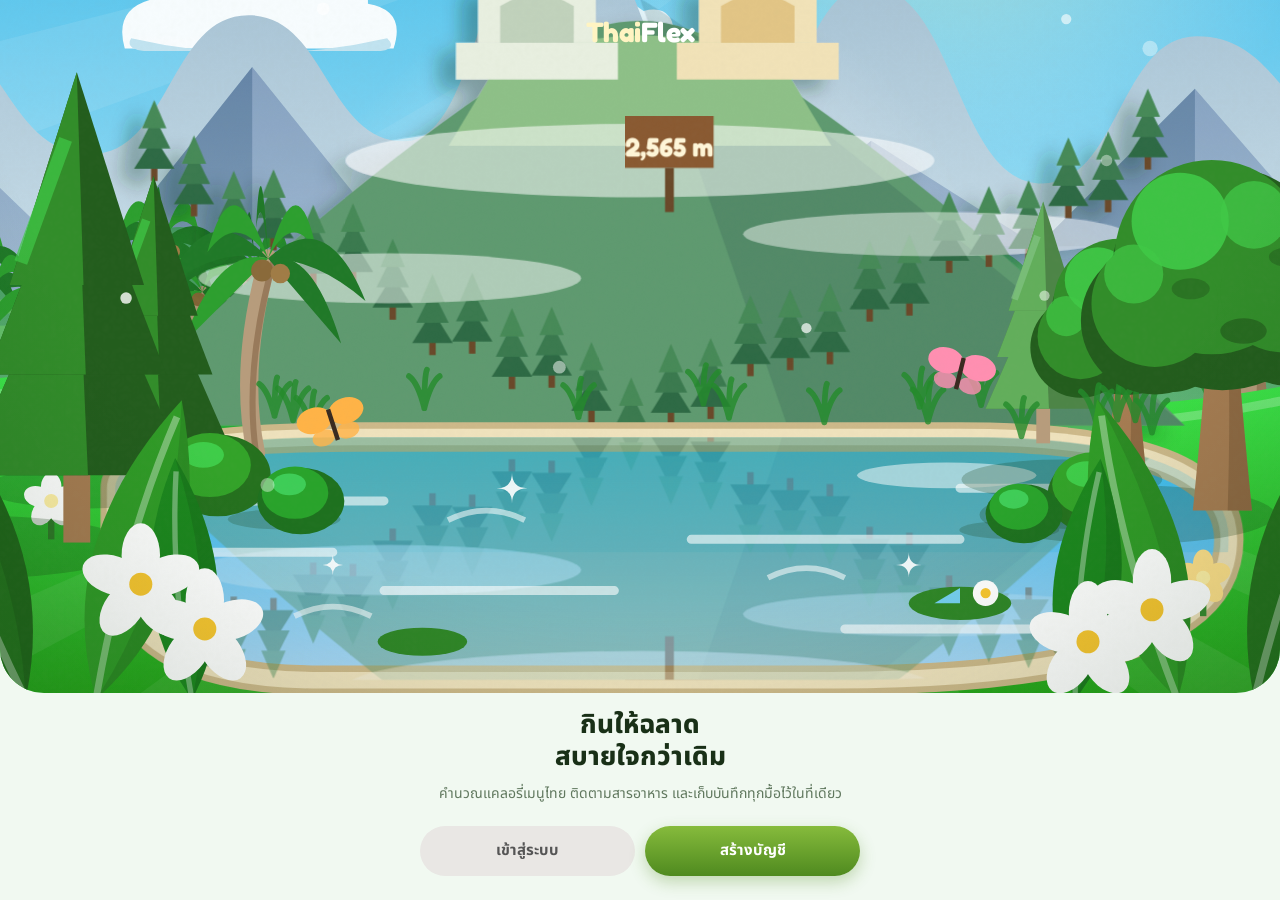
<file: index.html>
<!DOCTYPE html>
<html lang="th">
<head>
<meta charset="utf-8">
<meta name="viewport" content="width=device-width, initial-scale=1, viewport-fit=cover">
<meta name="theme-color" content="#f4f6e4">
<meta name="mobile-web-app-capable" content="yes">
<meta name="apple-mobile-web-app-capable" content="yes">
<meta name="apple-mobile-web-app-title" content="ThaiFlex">
<meta name="apple-mobile-web-app-status-bar-style" content="default">
<link rel="apple-touch-icon" href="[data-uri]">
<link rel="manifest" href="manifest.webmanifest">
<title>ThaiFlex</title>
<link rel="stylesheet" href="css-1-base.css">
<link rel="stylesheet" href="css-2-theme.css">
<link rel="stylesheet" href="css-3-fixes.css">
<link rel="stylesheet" href="css-4-ios.css">
<link rel="stylesheet" href="css-5-shell.css">
<link href="https://fonts.googleapis.com/css2?family=Fredoka:wght@700&family=Noto+Sans+Thai:wght@400;600;800&display=swap" rel="stylesheet">
</head>
<body>
<div id="sp"><div class="ar"><svg id="spS" viewBox="0 0 200 170"></svg></div><span class="lgw"></span><small>คำนวณอาหารไทย</small></div>
<div id="au" class="hid"><div id="aw"><div class="wh"><svg id="auS" viewBox="0 0 200 170" preserveAspectRatio="xMidYMax slice"></svg><div class="wl"><span class="lgw"></span></div></div>
<div class="wt"><h1>กินให้ฉลาด<br>สบายใจกว่าเดิม</h1><p>คำนวณแคลอรี่เมนูไทย ติดตามสารอาหาร และเก็บบันทึกทุกมื้อไว้ในที่เดียว</p></div>
<div class="wb"><button class="b2" id="wi">เข้าสู่ระบบ</button><button class="b3" id="wc">สร้างบัญชี</button></div></div>
<div id="af" class="hid"><div class="fh"><svg id="afS" viewBox="0 0 200 170" preserveAspectRatio="xMidYMax slice"></svg><span class="lgw"></span></div><div class="sheet"><div class="sm" id="ab" style="cursor:pointer;margin-bottom:8px">‹ กลับ</div><div style="text-align:center"><h2 style="margin:8px 0 2px;font-size:20px">ยินดีต้อนรับ</h2></div>
<button class="so" disabled><b style="color:#ea4335">G</b> ดำเนินการต่อด้วย Google <i>เร็วๆ นี้</i></button><button class="so" disabled><b style="color:#1877f2">f</b> ดำเนินการต่อด้วย Facebook <i>เร็วๆ นี้</i></button>
<div class="sm" style="text-align:center;margin:12px 0 8px">หรือใช้ชื่อผู้ใช้</div><input id="aN" class="hid" placeholder="ชื่อที่ให้เรียก"><input id="aU" placeholder="ชื่อผู้ใช้ (อังกฤษ/ตัวเลข)" autocapitalize="none" style="margin-bottom:8px"><input id="aP" type="password" placeholder="รหัสผ่าน" style="margin-bottom:8px"><div class="sm up" id="aE"></div><button class="btn" id="aG">เข้าสู่ระบบ</button><div class="sm" id="aS" style="text-align:center;margin-top:12px;cursor:pointer;text-decoration:underline">ยังไม่มีบัญชี? สมัครเลย</div></div></div></div>
<div id="md" class="hid"><div class="mb"><button class="chip" id="mx">✕ ปิด</button><div id="mc" style="margin-top:8px"></div></div></div>
<div class="w">
<div class="top" id="tp0"><span class="lgw"></span><div><small>สวัสดี</small><b id="hn"></b></div><span class="av" id="av"></span></div>
<div class="sub">คำนวณพลังงานและสารอาหารรายเมนู ปรับปริมาณแล้วเห็นผลทันที</div>

<div id="p4"><div class="hh"><svg id="hhS" viewBox="0 -45 200 215" preserveAspectRatio="xMidYMax slice"></svg><button class="pl" id="hpl"><svg viewBox="0 0 24 24"><path d="M12 21s7-6.2 7-11a7 7 0 0 0-14 0c0 4.8 7 11 7 11z"/><circle cx="12" cy="10" r="2.5"/></svg><span id="hpn"></span> ▾</button><button class="hav" id="hav" aria-label="โปรไฟล์ของฉัน"></button><div class="gr" id="hg"></div></div>
<div class="shH"><div class="c"><div class="st3" id="hs3"></div><div class="mp" id="hmp"></div></div>
<div class="c"><h2>รายการวันนี้</h2><div id="hr"></div></div><h2 style="margin:16px 0 0;font-size:18px;font-weight:800">เลือกธีมสถานที่</h2></div><div class="r" style="margin:10px 0"><input id="hq" placeholder="ค้นหาสถานที่ เช่น ภูเก็ต เชียงใหม่"></div><div class="chips" id="hc" style="overflow-x:auto;flex-wrap:nowrap"></div><div id="hl"></div></div>
<div id="p0" class="hid">
<div class="c">
<h2>เมนู</h2>
<div class="r"><input id="mn" placeholder="ชื่อเมนู เช่น กะเพราไก่ไข่ดาว" value="เมนูของฉัน"><input id="sv" type="number" min="0.1" step="any" value="1" style="width:80px" aria-label="จำนวนเสิร์ฟ"><span class="sm">จาน</span></div>
<button class="btn" id="ai" style="margin-top:8px">พิมพ์ชื่อเมนูอะไรก็ได้ แล้วสร้างวัตถุดิบอัตโนมัติ</button><div class="sm" id="as" style="margin-top:6px">เช่น ผัดกะเพราปลาหมึกไข่เค็ม, ข้าวคลุกกะปิ, ขนมครกใบเตย แล้วปรับกรัมได้เอง</div><div class="sm" style="margin-top:8px">หรือเลือกเมนูตัวอย่าง:</div>
<div class="chips" id="pre"></div>
</div>

<div class="c">
<h2>วัตถุดิบและเครื่องปรุง</h2>
<div id="list"><div class="sm">ยังไม่มีรายการ ค้นหาด้านล่างเพื่อเพิ่ม</div></div>
<div style="margin-top:10px"><input id="q" placeholder="ค้นหา เช่น น้ำปลา กะทิ พริกแกง" autocomplete="off"><div class="res" id="res"></div></div>
<div class="chips"><button class="chip" id="cust">+ เพิ่มวัตถุดิบเอง</button></div>
<div id="cf" class="hid" style="margin-top:8px">
<div class="warn">กรอกค่าต่อ 100 กรัม/มล. จากฉลากโภชนาการหรือฐานข้อมูลที่ท่านเชื่อถือ</div>
<input id="cn" placeholder="ชื่อ (เช่น ซอสเจ ยี่ห้อ...)" style="margin-bottom:6px">
<div class="f2"><input id="ck" type="number" placeholder="พลังงาน kcal"><input id="cp" type="number" placeholder="โปรตีน g"><input id="cfa" type="number" placeholder="ไขมัน g"><input id="cc" type="number" placeholder="คาร์บ g"><input id="cs" type="number" placeholder="โซเดียม mg" style="grid-column:span 2"></div>
<button class="btn" id="csave" style="margin-top:6px">บันทึกวัตถุดิบ</button>
</div>
</div>

<div class="c">
<h2>ปรับสัดส่วนแบบ Flexible</h2>
<div class="sm">ลดทีเดียวทั้งหมวด (ไม่กระทบวัตถุดิบหลัก)</div>
<div class="chips">
<button class="chip" data-k="fat" data-f="0.75">น้ำมัน −25%</button>
<button class="chip" data-k="sugar" data-f="0.75">น้ำตาล −25%</button>
<button class="chip" data-k="sauce" data-f="0.75">เครื่องปรุงเค็ม/น้ำจิ้ม −25%</button>
<button class="chip" data-k="coco" data-f="0.75">กะทิ −25%</button>
<button class="chip" id="rst">↺ กลับค่าเดิม</button>
</div>
</div>

<div class="c" id="tot">
<h2>คุณค่าทางโภชนาการ <span class="sm" id="pl"></span></h2>
<div class="r" style="justify-content:space-between"><div><span class="big" id="kc">0</span> <span class="sm">kcal / จาน<span class="dl" id="dk"></span></span></div></div>
<div class="grid">
<div><span class="sm">โปรตีน</span><b id="vp">0</b><span class="sm">g</span></div>
<div><span class="sm">ไขมัน</span><b id="vf">0</b><span class="sm">g</span></div>
<div><span class="sm">คาร์บ</span><b id="vc">0</b><span class="sm">g</span></div>
<div><span class="sm">โซเดียม</span><b id="vn">0</b><span class="sm">mg</span></div>
</div>
<div class="bar" id="bar"></div>
<div class="sm" style="margin-top:4px">สัดส่วนพลังงาน: <span style="color:#3b82c4">■</span> โปรตีน <span style="color:#d9a21a">■</span> ไขมัน <span style="color:#6fbf6f">■</span> คาร์บ</div>
<div class="sm" id="sod" style="margin-top:6px"></div>
<div class="sm" id="ew"></div><div class="sm" id="rm2" style="margin-top:6px"></div>
<div style="margin-top:10px" class="r"><button class="btn" id="save">+ บันทึกเข้ามื้อวันนี้</button><button class="btn o" id="clr" style="width:auto">ล้าง</button></div>
</div>
</div>

<div id="p1" class="hid">
<div class="c"><h2>เป้าหมายต่อวัน</h2>
<div class="f2"><div><div class="sm">พลังงาน (kcal)</div><input id="tk" type="number" step="any" value="1800"></div><div><div class="sm">โปรตีน (g)</div><input id="tp" type="number" step="any" value="100"></div><div><div class="sm">ไขมัน (g)</div><input id="tf" type="number" step="any" value="55"></div><div><div class="sm">คาร์โบไฮเดรต (g)</div><input id="tc" type="number" step="any" value="200"></div></div>
<div class="sm" style="margin-top:6px">ตั้งตามคำแนะนำของนักกำหนดอาหาร/แพทย์ เครื่องมือนี้ไม่ได้คำนวณเป้าหมายให้</div></div>
<div class="c"><h2>วันนี้ <span class="sm" id="td"></span></h2><div id="tl"></div><div id="ts" class="sm" style="margin-top:6px"></div></div>
<div class="c"><h2>ย้อนหลัง</h2><div id="hs"></div></div>
</div>

<div id="p3" class="hid">
<div class="c"><h2>ข้อมูลส่วนตัว</h2><div class="sm" id="pn"></div>
<div id="avc"><div class="apv"><div class="apb" id="avp"></div><div class="aa"><b>ตัวละครของฉัน</b><div class="sm" id="avn"></div><div class="r" style="gap:6px"><button class="chip" id="avr">🎲 สุ่ม</button><button class="chip" id="avz">↺ ล้างค่า</button></div></div></div><div class="sm">เริ่มจากแบบสำเร็จรูป</div><div class="ast" id="avpr"></div><div class="ast" id="ast"></div><div id="ag"></div></div>
<div class="sm" style="margin-top:8px">ชื่อที่ให้เรียก</div><input id="pfn">
<div class="f2" style="margin-top:8px"><div><div class="sm">อายุ (ปี)</div><input id="pfa" type="number"></div><div><div class="sm">ส่วนสูง (cm)</div><input id="pfh" type="number"></div><div><div class="sm">น้ำหนัก (kg)</div><input id="pfw" type="number" step="any"></div><div><div class="sm">เป้าหมาย</div><select id="pfg"><option value="">ไม่ระบุ</option><option>ลดน้ำหนัก</option><option>คงน้ำหนัก</option><option>เพิ่มกล้ามเนื้อ</option></select></div></div>
<div class="sm" id="pfb" style="margin-top:6px"></div><button class="btn" id="pfs" style="margin-top:8px">บันทึกข้อมูล</button><div class="sm" id="pfm"></div></div>
<div class="c"><h2>เปลี่ยนรหัสผ่าน</h2><input id="cp0" type="password" placeholder="รหัสผ่านเดิม" style="margin-bottom:8px"><input id="cp1" type="password" placeholder="รหัสผ่านใหม่"><button class="btn o" id="cps" style="margin-top:8px">เปลี่ยนรหัสผ่าน</button><div class="sm" id="cpm"></div></div>
<div class="c"><button class="btn o" id="lo">ออกจากระบบ</button></div>
<div class="c"><h2>ธีมสถานที่</h2><div class="sm" id="thn"></div><button class="btn" id="thg" style="margin-top:8px">เลือกธีมใหม่</button></div>
<div class="c"><h2>สำรองข้อมูล</h2><div class="sm">ข้อมูลของบัญชีนี้เก็บในเครื่องนี้ ถ้าลบแอพหรือล้างเบราว์เซอร์ข้อมูลจะหาย ควรกดสำรองไว้เป็นระยะ</div><div class="r" style="margin-top:8px"><button class="btn" id="ex">สำรอง</button><button class="btn o" id="im">นำเข้า</button></div><input type="file" id="imf" accept=".json" class="hid"></div>
</div>
<div id="p2" class="hid">
<div class="c"><h2>แหล่งอ้างอิงข้อมูลโภชนาการ</h2>
<p class="sm">ค่าทั้งหมดเป็น <b>ต่อ 100 กรัม (หรือ มล.) ส่วนที่กินได้</b></p>
<ol class="sm" style="padding-left:18px">
<li>ฐานข้อมูลองค์ประกอบอาหารไทย (Thai Food Composition Database) สถาบันโภชนาการ มหาวิทยาลัยมหิดล — <a href="https://inmu2.mahidol.ac.th/thaifcd/home.php" target="_blank" rel="noopener">inmu2.mahidol.ac.th/thaifcd</a></li>
<li>ตารางแสดงคุณค่าทางโภชนาการของอาหารไทย กองโภชนาการ กรมอนามัย กระทรวงสาธารณสุข</li>
<li>USDA FoodData Central, U.S. Department of Agriculture — <a href="https://fdc.nal.usda.gov/" target="_blank" rel="noopener">fdc.nal.usda.gov</a></li>
<li>ฉลากโภชนาการบนบรรจุภัณฑ์ (สำหรับเครื่องปรุงสำเร็จรูป ซอส น้ำจิ้ม พริกแกง ซึ่งต่างกันตามยี่ห้อ)</li>
<li>FAO (2003) Food energy: methods of analysis and conversion factors — ตัวคูณพลังงาน Atwater 4/9/4 kcal ต่อ g</li>
<li>WHO (2012) Guideline: Sodium intake for adults and children — เกณฑ์โซเดียมน้อยกว่า 2,000 mg/วัน</li>
</ol></div>

<div class="c"><h2>ความน่าเชื่อถือของค่าในแอพ</h2>
<ul class="sm" style="padding-left:18px">
<li><b>รายการทั่วไปที่ไม่มีป้าย</b> (ข้าว เนื้อสัตว์ ผัก น้ำมัน น้ำตาล น้ำปลา ซีอิ๊ว กะทิ ฯลฯ) เป็นค่าอ้างอิงมาตรฐานปัดเศษ จากแหล่งข้อ 1–3</li>
<li><span class="est">ค่าประมาณ</span> (พริกแกง กะปิ ปลาร้า น้ำพริกเผา น้ำจิ้ม ซอสปรุงรส และบางวัตถุดิบ) เป็นค่ากลางโดยประมาณ ยังไม่ได้ยืนยันกับฐานข้อมูลรายตัว และต่างกันมากตามสูตร/ยี่ห้อ ควรเทียบฉลากสินค้า</li>
<li><b>รายการ (AI)</b> คือวัตถุดิบที่ AI ประมาณค่าให้เมื่อไม่มีในฐานข้อมูล ไม่ใช่ค่าจากห้องปฏิบัติการ</li>
<li>ใช้ปุ่ม "เพิ่มวัตถุดิบเอง" เพื่อกรอกค่าจากฉลากหรือ Thai FCD แทนค่าประมาณได้ ไม่ใช่คำแนะนำทางการแพทย์ ผู้มีโรคประจำตัวควรปรึกษาผู้เชี่ยวชาญ</li>
</ul></div>

<div class="c"><h2>วิธีคำนวณในโปรแกรม</h2>
<ol class="sm" style="padding-left:18px">
<li><b>สารอาหารต่อรายการ</b> = ค่าต่อ 100 g × น้ำหนัก (g) ÷ 100 คำนวณแยกทั้ง 5 ค่า: พลังงาน (kcal) โปรตีน ไขมัน คาร์โบไฮเดรต (g) โซเดียม (mg) ของเหลวถือ 1 มล. ≈ 1 g</li>
<li><b>รวมทั้งเมนู</b> = ผลรวมของทุกรายการ <b>ต่อจาน</b> = ผลรวม ÷ จำนวนจาน (ใส่ทศนิยมได้ ต่ำสุด 0.1 เช่น 0.5 จาน)</li>
<li><b>สัดส่วนพลังงาน</b>: โปรตีน × 4, ไขมัน × 9, คาร์บ × 4 แล้วหาเปอร์เซ็นต์ของผลรวม (ใช้แสดงแถบสัดส่วนเท่านั้น ค่า kcal รวมใช้ค่าจากตารางโดยตรง จึงอาจต่างจากสูตร 4/9/4 เล็กน้อย เพราะใยอาหารและแอลกอฮอล์)</li>
<li><b>% โซเดียม</b> = โซเดียม ÷ 2,000 × 100</li>
<li><b>ปุ่มลด 25%</b> = น้ำหนักทุกรายการในหมวดนั้น × 0.75 แล้วคำนวณใหม่ ปุ่ม "กลับค่าเดิม" คืนน้ำหนักตอนโหลดเมนู</li>
<li><b>เหลือที่ต้องกิน</b> = เป้าหมายต่อวัน − ผลรวมมื้อที่บันทึกวันนี้ (แสดงสีแดงและ "เกิน" เมื่อเกินเป้า) ส่วนบรรทัด "ถ้ากินเมนูนี้" = เหลือ − ค่าต่อจานของเมนูที่กำลังคำนวณ</li>
<li><b>วัตถุดิบ (AI)</b>: ตรวจพลังงานเทียบ 4×P + 9×F + 4×C ถ้าต่างเกิน 25% จะใช้ค่าที่คำนวณจากสารอาหารหลักแทน</li>
<li>ข้อมูลที่บันทึกและเป้าหมายเก็บในเบราว์เซอร์ของเครื่องนี้เท่านั้น</li>
</ol></div>
<div class="c"><h2>รายการในฐานข้อมูล</h2><div class="sm" id="cnt"></div></div>
</div>
</div>

<div class="tabs"><button id="t4" class="on" data-ic="home" data-l="หน้าแรก"></button><button id="t0" data-ic="calc" data-l="คำนวณ"></button><button id="t1" data-ic="log" data-l="บันทึก"></button><button id="t2" data-ic="ref" data-l="อ้างอิง"></button><button id="t3" data-ic="user" data-l="โปรไฟล์"></button></div>
<script>
/* โหลดสคริปต์หลังวาดหน้า intro เสร็จก่อน เพื่อให้แอนิเมชันไม่กระตุก */
(function(){var L=['data-1-foods.js', 'data-2-menus.js', 'core-1-state.js', 'core-2-render.js', 'core-3-search.js', 'core-4-log.js', 'art-1-base.js', 'art-2-landmarks.js', 'art-3-scene.js', 'avatar-1-data.js', 'avatar-2-parts.js', 'avatar-3-builder.js', 'avatar-4-profile.js', 'app-1-auth.js', 'app-2-home.js'];
function go(){L.forEach(function(s){var e=document.createElement('script');e.src=s;e.async=false;document.body.appendChild(e)})}
requestAnimationFrame(function(){requestAnimationFrame(function(){setTimeout(go,30)})})})();
</script>

<script>if('serviceWorker' in navigator){window.addEventListener('load',function(){navigator.serviceWorker.register('sw.js').catch(function(){})})}</script>
</body>
</html>
</file>
<file: css-1-base.css>
/* ThaiFlex — พื้นฐาน เลย์เอาต์ */
:root{--bg:#f6f4ec;--card:#fff;--tx:#1f2a1c;--mut:#6b7566;--pri:#2f6b2f;--acc:#d9731a;--ln:#e2dfd2;--bad:#b3261e;box-sizing:border-box;padding-top:env(safe-area-inset-top,0px);padding-bottom:env(safe-area-inset-bottom,0px)}
@media (prefers-color-scheme:dark){:root:not([data-theme="light"]){--bg:#141a12;--card:#1e271b;--tx:#eef3ea;--mut:#9fab99;--pri:#6fbf6f;--acc:#f0933f;--ln:#34402f;--bad:#ff8a80}}
:root[data-theme="dark"]{--bg:#141a12;--card:#1e271b;--tx:#eef3ea;--mut:#9fab99;--pri:#6fbf6f;--acc:#f0933f;--ln:#34402f;--bad:#ff8a80}
*{box-sizing:border-box}
body{margin:0;background:var(--bg);color:var(--tx);font-family:"Sarabun","Noto Sans Thai",system-ui,sans-serif;font-size:15px;line-height:1.45}
.w{max-width:640px;margin:0 auto;padding:12px}
h1{font-size:20px;margin:4px 0 2px;color:var(--pri)}
.sub{color:var(--mut);font-size:13px;margin-bottom:10px}
.tabs{display:flex;gap:6px;margin-bottom:10px}
.tabs button{flex:1;padding:9px;border:1px solid var(--ln);background:var(--card);color:var(--tx);border-radius:10px;font:inherit;cursor:pointer}
.tabs button.on{background:var(--pri);color:#fff;border-color:var(--pri)}
.c{background:var(--card);border:1px solid var(--ln);border-radius:14px;padding:12px;margin-bottom:10px}
.c h2{font-size:15px;margin:0 0 8px}
input,select{font:inherit;color:var(--tx);background:var(--bg);border:1px solid var(--ln);border-radius:8px;padding:8px;width:100%}
.r{display:flex;gap:8px;align-items:center}
.chips{display:flex;gap:6px;flex-wrap:wrap;margin-top:8px}
.chip{padding:6px 10px;border-radius:99px;border:1px solid var(--ln);background:var(--bg);color:var(--tx);font:inherit;font-size:13px;cursor:pointer}
.chip.a{background:var(--acc);color:#fff;border-color:var(--acc)}
.ing{display:grid;grid-template-columns:1fr auto;gap:4px 8px;padding:8px 0;border-top:1px solid var(--ln)}
.ing:first-of-type{border-top:0}
.nm{font-weight:600}.sm{font-size:12px;color:var(--mut)}
.g{display:flex;align-items:center;gap:4px}
.g input{width:68px;text-align:center}
.g button{width:34px;height:34px;border-radius:8px;border:1px solid var(--ln);background:var(--bg);color:var(--tx);font-size:18px;cursor:pointer}
.x{color:var(--bad)!important}
.res{display:none;max-height:210px;overflow:auto;border:1px solid var(--ln);border-radius:8px;margin-top:4px}
.res div{padding:8px;border-bottom:1px solid var(--ln);cursor:pointer}
.big{font-size:34px;font-weight:700;color:var(--acc);line-height:1}
.grid{display:grid;grid-template-columns:repeat(4,1fr);gap:6px;margin-top:10px;text-align:center}
.grid div{background:var(--bg);border-radius:10px;padding:8px 2px}
.grid b{display:block;font-size:16px}
.bar{display:flex;height:10px;border-radius:6px;overflow:hidden;margin-top:10px;background:var(--ln)}
.dl{font-size:12px;margin-left:4px}.up{color:var(--bad)}.dn{color:var(--pri)}
.btn{padding:10px 14px;border:0;border-radius:10px;background:var(--pri);color:#fff;font:inherit;font-weight:600;cursor:pointer;width:100%}
.btn.o{background:var(--bg);color:var(--tx);border:1px solid var(--ln)}
.warn{font-size:12px;color:var(--mut);border-left:3px solid var(--acc);padding-left:8px;margin:8px 0}
.est{color:var(--acc);font-size:11px}
.l{display:grid;grid-template-columns:1fr auto;gap:2px 8px;padding:8px 0;border-top:1px solid var(--ln)}
a{color:var(--pri)}
.hid{display:none}
.f2{display:grid;grid-template-columns:1fr 1fr;gap:6px}

html[data-t=sea]{--bg:#eef7f8;--card:#fff;--tx:#12303a;--mut:#5f7d86;--pri:#1f7a8c;--acc:#f08a4b;--ln:#d5e6e9;--h1:#ffd9a8;--h2:#6cc6d3}
html[data-t=temple]{--bg:#fbf3e6;--card:#fffdf8;--tx:#33210f;--mut:#85715a;--pri:#a4561f;--acc:#c8921a;--ln:#ead9bd;--h1:#ffd68a;--h2:#e8946a}
:root{--h1:#f6c98a;--h2:#8fc58a}
.hero{position:relative;height:150px;border-radius:0 0 26px 26px;margin:-12px -12px 12px;overflow:hidden;background:linear-gradient(180deg,var(--h1),var(--h2))}
.sc{position:absolute;inset:0;width:100%;height:100%}
.hi{position:absolute;top:16px;left:16px;display:flex;align-items:center;gap:10px;color:#2a2a1a}.hi b{display:block;font-size:20px}.hi small{font-size:13px}
.lg{width:44px;height:44px;display:block}
#sp{position:fixed;inset:0;z-index:99;background:linear-gradient(180deg,var(--h2),var(--pri));display:flex;align-items:center;justify-content:center;animation:spo .5s 2.4s forwards}
.sl{text-align:center;color:#fff;animation:fi .8s 1s both}.sl .lg{width:84px;height:84px;margin:0 auto 10px}.sl b{font-size:24px;display:block}
@keyframes bar{to{transform:translateX(105%)}}@keyframes fi{from{opacity:0;transform:scale(.8)}}@keyframes spo{to{opacity:0;visibility:hidden}}
#au{position:fixed;inset:0;z-index:90;background:linear-gradient(180deg,var(--h1),var(--h2) 45%,var(--bg) 45%);overflow:auto;padding:60px 18px}
#au.hid,#md.hid{display:none}#au .c{max-width:380px;margin:0 auto}#au input{margin-bottom:8px}
#md{position:fixed;inset:0;z-index:80;background:#0008;display:flex;align-items:flex-end}
.mb{background:var(--card);width:100%;max-width:640px;margin:0 auto;max-height:85vh;overflow:auto;border-radius:20px 20px 0 0;padding:14px}

body{background:var(--bg);font-family:"Noto Sans Thai","Sarabun",system-ui,sans-serif}.w{padding-bottom:100px}
.c{border:0;border-radius:24px;box-shadow:0 8px 28px rgba(20,30,50,.06)}.c h2{font-size:17px;font-weight:800}
input,select{border-radius:14px;padding:11px 12px}
.btn{background:var(--acc);border-radius:16px;padding:12px}.btn.o{background:var(--card);color:var(--tx);border:1px solid var(--ln)}
.chip{padding:8px 14px;background:var(--card)}.chip.a{background:#15171a;border-color:#15171a;color:#fff}
.grid div{background:var(--soft);border-radius:16px}.big{color:var(--acc)}
</file>
<file: css-2-theme.css>
/* ThaiFlex — ธีม แถบเมนู หน้าต้อนรับ */
.tabs{position:fixed;left:50%;transform:translateX(-50%);bottom:0;width:100%;max-width:640px;z-index:50;margin:0;gap:0;background:#fff;border-radius:26px 26px 0 0;box-shadow:0 -6px 24px rgba(20,30,40,.08);padding:8px 8px calc(8px + env(safe-area-inset-bottom,0px))}
.tabs button{border:0;background:none;color:var(--mut);display:flex;flex-direction:column;align-items:center;gap:3px;font-size:11px;padding:4px 0}
.tabs button svg{width:24px;height:24px;stroke:currentColor;fill:none;stroke-width:2;stroke-linecap:round;stroke-linejoin:round}
.tabs button.on{background:none;color:var(--acc);border:0}.tabs button.on::after{content:"";width:5px;height:5px;border-radius:50%;background:var(--acc)}
.top{display:flex;align-items:center;gap:10px;margin-bottom:14px}.top small{color:var(--mut);display:block;font-size:12px}.top b{font-size:22px;font-weight:800}
.av{margin-left:auto;width:46px;height:46px;border-radius:50%;overflow:hidden;cursor:pointer;background:var(--soft)}.av svg{width:100%;height:100%}
.pg{display:grid;grid-template-columns:1fr 1fr;gap:12px}.rh{font-size:18px;font-weight:800;margin:18px 0 8px}
.pc{background:var(--soft);border-radius:26px;padding:10px 10px 0;text-align:center;overflow:hidden;display:flex;flex-direction:column}
.ar{border-radius:90px 90px 24px 24px;overflow:hidden;line-height:0}.ar svg{width:100%;height:auto}
.pc b{display:block;margin-top:8px;font-size:14px}.pc .sm{margin-bottom:10px}
.ob{margin:auto -10px 0;border:0;background:var(--acc);color:#fff;padding:10px;font:inherit;font-weight:600;border-radius:14px 14px 0 0;cursor:pointer}
.pn{width:12px;height:12px;stroke:currentColor;fill:none;stroke-width:2;vertical-align:-1px}
#sp{background:linear-gradient(180deg,var(--bg),var(--soft));flex-direction:column;gap:10px;color:var(--tx);animation:spo .6s 2.3s ease forwards}
#sp .ar{width:190px;animation:rise .9s cubic-bezier(.2,.8,.2,1) both}#sp .lg{width:72px;height:72px;animation:pop .7s .5s cubic-bezier(.2,1.4,.4,1) both}
#sp b,#sp small{animation:fi .6s .9s both}#sp b{font-size:24px;font-weight:800}
@keyframes rise{from{opacity:0;transform:translateY(50px)}}@keyframes pop{from{opacity:0;transform:scale(.4)}}@keyframes spo{to{opacity:0;visibility:hidden;transform:scale(1.04)}}
#au{background:var(--soft);padding:0;display:flex;flex-direction:column;align-items:center}.au1{width:58%;max-width:240px;margin-top:34px}
.sheet{background:#fff;border-radius:30px 30px 0 0;margin-top:22px;padding:20px 20px 34px;flex:1;width:100%;max-width:440px}
.so{width:100%;display:flex;align-items:center;gap:10px;justify-content:center;padding:12px;border:1px solid var(--ln);background:#fff;border-radius:16px;font:inherit;font-weight:600;margin-top:8px;opacity:.55}.so i{font-size:10px;background:var(--soft);padding:2px 8px;border-radius:9px;font-style:normal}
.avs{display:flex;gap:10px;flex-wrap:wrap}.avs button{width:48px;height:48px;border-radius:50%;border:2px solid transparent;padding:0;overflow:hidden;background:var(--soft);cursor:pointer}.avs .on{border-color:var(--acc)}
.hh{position:relative;height:250px;margin:-12px -12px 0;overflow:hidden;background:var(--h1)}.hh svg{position:absolute;inset:0;width:100%;height:100%}
.gr{position:absolute;left:18px;right:18px;bottom:34px;color:#3a2410}.gr small{display:block;font-size:13px;opacity:.85}.gr b{font-size:24px;font-weight:800;line-height:1.2}
.pl{position:absolute;top:14px;left:14px;background:#fff;border-radius:99px;padding:5px 12px 5px 6px;display:flex;gap:6px;align-items:center;font-size:13px;font-weight:600;box-shadow:0 4px 14px rgba(0,0,0,.12);cursor:pointer;border:0;font-family:inherit;color:var(--tx)}.pl .lg{width:26px;height:26px}
.shH{background:var(--bg);border-radius:26px 26px 0 0;margin:-24px -12px 0;position:relative;padding:14px 12px 0}
.st3{display:grid;grid-template-columns:repeat(3,1fr);text-align:center}.st3 small{color:var(--mut);display:block;font-size:12px}.st3 b{font-size:16px}
.mp{display:grid;grid-template-columns:1fr 1fr;gap:10px;margin-top:12px}.mp>div{border:1px solid var(--ln);border-radius:18px;padding:12px}
.pb{height:5px;border-radius:3px;background:var(--ln);margin-top:8px;overflow:hidden}.pb i{display:block;height:100%;background:var(--acc)}
.rc{width:38px;height:38px;border-radius:50%;background:var(--soft);color:var(--acc);display:grid;place-items:center}.rc svg{width:20px;height:20px;stroke:currentColor;fill:none;stroke-width:2;stroke-linecap:round}
.tabs button.on svg{background:var(--acc);color:#fff;border-radius:14px;padding:8px;width:42px;height:42px;box-sizing:border-box;box-shadow:0 6px 14px rgba(240,122,34,.4)}.tabs button.on::after{display:none}.tabs button.on{color:var(--tx)}
#au{display:block;background:#fff}#aw{min-height:100%;display:flex;flex-direction:column}
.wh{position:relative;height:46vh;min-height:280px;background:var(--h1);border-radius:0 0 50% 50%/0 0 36px 36px;overflow:hidden}.wh svg{position:absolute;inset:0;width:100%;height:100%}
.wl{position:absolute;top:18px;left:0;right:0;display:flex;justify-content:center;align-items:center;gap:8px;font-weight:800;font-size:20px;color:#3a2410}.wl .lg{width:34px;height:34px}
.wt{text-align:center;padding:20px 24px 0}.wt h1{font-size:28px;font-weight:800;line-height:1.25;margin:0 0 10px;color:var(--tx)}.wt p{color:var(--mut);font-size:14px;margin:0}
.wb{display:flex;gap:10px;padding:22px 20px calc(24px + env(safe-area-inset-bottom,0px));margin:auto auto 0;max-width:480px;width:100%}
.b2,.b3{flex:1;padding:14px;border:0;border-radius:99px;font:inherit;font-weight:700;font-size:15px;cursor:pointer}.b2{background:#e8e6e4;color:#555}.b3{background:linear-gradient(#7cb92f,#4f8a1a);color:#fff;box-shadow:0 6px 16px rgba(79,138,26,.35)}
#af .sheet{margin:0 auto;padding-top:30px}

:root{--bg:#f4f6e4;--card:#fcfdf0;--tx:#34402c;--mut:#7d8a6c;--pri:#5b7f4b;--acc:#e0954f;--ln:#dde6cb;--soft:#e6efd6;--h1:#d9ede6;--h2:#bcd9b0}
.c{box-shadow:0 8px 24px rgba(120,100,40,.08)}.chip.a{background:var(--pri);border-color:var(--pri)}
.tabs{background:var(--card);box-shadow:0 -6px 24px rgba(120,100,40,.12)}.tabs button.on svg{box-shadow:0 6px 14px rgba(224,149,79,.4)}
.hh{height:auto;margin:-12px -12px 0;padding:14px 16px 0;background:linear-gradient(#dff0e8,#d3e9de);border-radius:0 0 34px 34px;display:flex;flex-direction:column;gap:10px}
.hh .pl{position:static;align-self:flex-start}.hh .gr{position:static;color:var(--tx)}.hh svg{position:static;order:3;display:block;width:calc(100% + 32px);margin:0 -16px;height:170px}
.shH{margin:12px 0 0;padding:0;background:none;border-radius:0}
.mp>div:last-child{grid-column:span 2}
#au{overflow:hidden;background:var(--bg)}#aw{height:100%;min-height:0}#aw .wh{flex:1;height:auto;min-height:0;border-radius:0 0 44px 44px}
.wt{padding:16px 24px 0}.wt h1{font-size:26px;color:var(--tx)}.wb{margin:auto auto 0}
.b2{background:#efe6cc;color:#6b6440}.b3{background:linear-gradient(#9bb36a,#5b7f4b);box-shadow:0 6px 16px rgba(111,132,69,.35)}
#af{position:absolute;inset:0;background:var(--bg);overflow:auto;animation:sli .3s ease}@keyframes sli{from{transform:translateX(40px);opacity:0}}
.fh{height:170px;border-radius:0 0 40px 40px;overflow:hidden;background:var(--h1)}.fh svg{width:100%;height:100%;display:block}
#af .sheet{background:none;border-radius:0;margin:0 auto;padding:16px 22px 40px}#ab{display:inline-block;background:var(--soft);padding:6px 14px;border-radius:99px}
#sp{background:linear-gradient(180deg,var(--h1),var(--bg))}
.w{padding-bottom:130px}.hh{background:linear-gradient(var(--h1),var(--soft))}.b3{background:linear-gradient(var(--acc),var(--pri))}
.c{border:1.5px solid var(--ln)}.c h2{padding-left:10px;border-left:4px solid var(--acc)}
.cb{display:flex;gap:12px;align-items:center;background:var(--card);border:1.5px solid var(--ln);border-radius:22px;padding:12px 16px;margin-bottom:10px;box-shadow:0 8px 22px rgba(0,0,0,.06)}.cb svg{width:34px;height:34px;flex:none;color:var(--acc)}.cb b{display:block;color:var(--pri);font-size:17px;font-weight:800}.cb small{display:block;color:var(--mut);font-size:12px}
.wm{font-family:"Fredoka","Baloo 2",system-ui,sans-serif;font-weight:700;letter-spacing:-.5px;color:var(--pri);line-height:1}.wm b{color:var(--acc);font-weight:700}
.top .wm{font-size:24px}#sp .wm{font-size:48px}.wl .wm{font-size:28px;color:#fff}.wl .wm b{color:#fff4c2}#af .wm{font-size:38px}
.hh{background:var(--sky)}.hh svg{height:280px}.hh .pl svg{position:static;width:18px;height:18px;margin:0;display:block;color:var(--acc);fill:none;stroke:currentColor;stroke-width:2;order:0}
.wh{background:var(--sky)}#af .fh{height:110px;display:grid;place-items:center;background:var(--sky)}
.b3,.btn{background:linear-gradient(#86bb3c,#4f8a1f);color:#fff;box-shadow:0 6px 16px rgba(79,138,31,.3)}.btn.o{background:var(--card);color:var(--tx);box-shadow:none}.b2{background:#e9e7e4;color:#555}
.wm i{font-style:normal}.wm b,.wm i{display:inline-block}
#sp{animation:spo .6s 3.1s ease forwards}#sp .wm b{animation:fi .5s .2s both}#sp .wm i{animation:fi .5s 1s both}#sp small{animation:fi .6s 1.7s both}
#af .fh{position:relative;display:block;height:300px;border-radius:0 0 40px 40px;overflow:hidden;background:var(--sky)}
#af .fh svg{position:absolute;inset:0;width:100%;height:100%}#af .fh .lgw{position:absolute;top:14px;left:0;right:0;text-align:center}
#af .fh .wm{font-size:30px;color:#fff;text-shadow:0 2px 8px rgba(0,60,100,.25)}#af .fh .wm b{color:#fff4c2}
</file>
<file: css-3-fixes.css>
/* ThaiFlex — ปรับปรุง v2 */
/* ===== v2 fixes & upgrades ===== */
.hh{position:relative}
.hav{position:absolute;top:16px;right:16px;width:58px;height:58px;border-radius:50%;padding:0;border:0;background:#fff;cursor:pointer;z-index:3;box-shadow:0 0 0 3px rgba(255,255,255,.95),0 8px 20px rgba(20,60,40,.28);transition:transform .15s}
.hav:active{transform:scale(.94)}.hav svg{width:100%;height:100%;display:block;border-radius:50%}
.hav::after{content:"";position:absolute;right:-3px;bottom:-3px;width:21px;height:21px;border-radius:50%;border:2px solid #fff;background:var(--acc) url("data:image/svg+xml,%3Csvg xmlns='http://www.w3.org/2000/svg' viewBox='0 0 24 24' fill='none' stroke='%23fff' stroke-width='2.6' stroke-linecap='round' stroke-linejoin='round'%3E%3Cpath d='M4 20l4-1 11-11-3-3L5 16z'/%3E%3C/svg%3E") center/11px no-repeat}
.cdr{animation:none}
.hh .cdr,.wh .cdr,.fh .cdr,#sp .cdr{animation:cdr 24s ease-in-out infinite alternate}
.hh .cdr:nth-of-type(2n),.wh .cdr:nth-of-type(2n),.fh .cdr:nth-of-type(2n){animation-duration:31s;animation-direction:alternate-reverse}
@keyframes cdr{to{transform:translateX(18px)}}
@media (prefers-reduced-motion:reduce){.cdr{animation:none!important}}
.fh,.wh{background:linear-gradient(180deg,#4fb8ea 0%,#9fdcf0 55%,#d9f0d0 100%)}
#af .fh{height:290px;border-radius:0}
#af .sheet{position:relative;margin:-32px auto 0;max-width:440px;border-radius:32px 32px 0 0;background:var(--bg);box-shadow:0 -12px 30px rgba(20,60,30,.14);padding:22px 22px 40px}
#af .fh svg{height:100%}
.apv{position:sticky;top:0;z-index:6;display:flex;gap:14px;align-items:center;background:var(--card);padding:6px 0 10px;margin-bottom:6px;border-bottom:1px solid var(--ln)}
.apb{width:108px;height:108px;flex:none;border-radius:50%;overflow:hidden;box-shadow:0 8px 22px rgba(0,0,0,.16),0 0 0 4px #fff}.apb svg{width:100%;height:100%;display:block}
.apv .aa{flex:1;min-width:0}.apv .aa b{font-size:17px}.apv .aa .sm{margin:2px 0 8px}
.ast{display:flex;gap:6px;overflow-x:auto;padding:4px 0 8px;scrollbar-width:none}.ast::-webkit-scrollbar{display:none}.ast .chip{flex:none;white-space:nowrap}
.ast .pr{flex:none;width:52px;height:52px;border-radius:50%;padding:0;border:2.5px solid #fff;box-shadow:0 0 0 1.5px var(--ln);overflow:hidden;background:none;cursor:pointer}.ast .pr svg{width:100%;height:100%;display:block}
.gl{font-size:13px;font-weight:700;color:var(--tx);margin:12px 0 8px;padding-left:8px;border-left:3px solid var(--acc)}
.ao{display:grid;grid-template-columns:repeat(auto-fill,minmax(62px,1fr));gap:8px}
.ao button{padding:0;border:2.5px solid transparent;border-radius:18px;background:var(--soft);aspect-ratio:1;overflow:hidden;cursor:pointer;display:block}
.ao button.on{border-color:var(--acc);box-shadow:0 4px 12px rgba(224,149,79,.35)}.ao svg{width:100%;height:100%;display:block}
.aw{display:flex;flex-wrap:wrap;gap:9px}.aw button{width:36px;height:36px;border-radius:50%;border:2.5px solid #fff;box-shadow:0 0 0 1.5px var(--ln);padding:0;cursor:pointer}.aw button.on{box-shadow:0 0 0 3px var(--acc)}

#ast{flex-wrap:wrap;overflow:visible}#ast .chip small{opacity:.7;margin-left:2px}
#avpr{-webkit-mask-image:linear-gradient(90deg,#000 86%,transparent);mask-image:linear-gradient(90deg,#000 86%,transparent);padding-right:30px}
.ag-h{font-size:11px;color:var(--mut)}
.chip.nx{display:block;margin:16px auto 4px;background:var(--acc);color:#fff;border-color:transparent;font-weight:700}
.hh .hav svg{position:static;order:0;width:100%;height:100%;margin:0;display:block;border-radius:50%}


.hh{height:410px}
.hh #hhS{position:absolute;inset:0;width:100%;height:100%;margin:0;z-index:0}
.hh .pl,.hh .gr{position:relative;z-index:2}
.hh .gr{text-shadow:0 1px 8px rgba(255,255,255,.35)}
.hh .pl,.hh .gr{top:auto;left:auto;right:auto;bottom:auto}
</file>
<file: css-4-ios.css>
/* ThaiFlex — เสถียรบน iPhone + intro */
/* ===== v4: เสถียรบน iPhone + ลื่นขึ้น ===== */
html{-webkit-text-size-adjust:100%;text-size-adjust:100%;overflow-x:clip}
body{overflow-x:clip;touch-action:manipulation;-webkit-tap-highlight-color:transparent}
:root{padding-bottom:0}
.w{min-width:0}
/* กัน iOS ซูมเองตอนแตะช่องพิมพ์ (ต้นเหตุจอเลื่อน/แถบเมนูเพี้ยน) */
input,select,textarea{font-size:16px}
/* ตารางไม่ขยายเกินจอ */
.pg,.mp,.f2{grid-template-columns:repeat(2,minmax(0,1fr))}
.pg>*,.mp>*,.f2>*,.grid>*,.st3>*{min-width:0}
.pg svg,.mp svg{max-width:100%}
/* แถบเมนูล่าง: ล็อกติดขอบล่างเสมอ */
.tabs{left:0;right:0;width:auto;max-width:640px;margin:0 auto;transform:translateZ(0);-webkit-transform:translateZ(0);backface-visibility:hidden;padding-bottom:max(10px,calc(env(safe-area-inset-bottom,0px) - 6px))}
/* หน้า intro สั้นลงและนุ่มขึ้น */
#sp{animation:spo .45s 1.7s ease forwards}
#sp .ar{animation:rise .7s cubic-bezier(.2,.8,.2,1) both}
#sp .lg{animation:pop .5s .3s cubic-bezier(.2,1.4,.4,1) both}
#sp .wm b{animation:fi .4s .1s both}#sp .wm i{animation:fi .4s .4s both}#sp small{animation:fi .4s .7s both}
#au:not(.hid){animation:fin .45s ease}
#p0,#p1,#p2,#p3,#p4{animation:pin .3s ease}
@keyframes fin{from{opacity:0}}
@keyframes pin{from{opacity:0}}
@media (prefers-reduced-motion:reduce){#sp,#sp *,#au,#p0,#p1,#p2,#p3,#p4{animation-duration:.01s!important;animation-delay:0s!important}}
</file>
<file: css-5-shell.css>
/* ThaiFlex — โครงเต็มจอ แถบล็อก */
/* ===== v5: โครงแอปเต็มจอ — เนื้อหาเลื่อนในกรอบ แถบเมนูอยู่นอกกรอบ ไม่ขยับ ===== */
html,body{height:100%;overflow:hidden;overscroll-behavior:none}
body{position:fixed;inset:0;width:100%}
:root{padding:0}
.w{position:fixed;top:0;bottom:0;left:0;right:0;max-width:640px;margin:0 auto;overflow-y:auto;overflow-x:clip;-webkit-overflow-scrolling:touch;overscroll-behavior-y:contain;padding:calc(12px + env(safe-area-inset-top,0px)) 12px calc(130px + env(safe-area-inset-bottom,0px))}

/* ===== v6: หัวโปรไฟล์ล็อกติดบนสุด ไม่มีช่องว่างให้เนื้อหาโผล่ + แถบเมนูไม่มีกรอบเพี้ยน ===== */
.w{padding-top:0}
.w::before{content:"";display:block;height:calc(12px + env(safe-area-inset-top,0px))}
.apv{top:0;box-shadow:0 8px 12px -10px rgba(20,60,30,.35)}
.apb{width:88px;height:88px}
.tabs{transform:none;-webkit-transform:none;backface-visibility:visible}
.tabs button{-webkit-appearance:none;appearance:none;background:transparent!important;box-shadow:none}

/* ===== v7: แถบตัวละครล็อกติดบนสุดจริง (fixed) — ไม่ขยับตามการเลื่อน ===== */
.apv{position:fixed;top:0;left:50%;transform:translateX(-50%);width:min(100%,640px);box-sizing:border-box;margin:0;padding:calc(8px + env(safe-area-inset-top,0px)) 22px 10px;background:var(--card);border-bottom:1px solid var(--ln);border-radius:0 0 22px 22px;box-shadow:0 8px 18px -10px rgba(20,60,30,.4);z-index:30}
#p3{padding-top:0}
</file>
<file: css-6-profile.css>
/* ThaiFlex — โปรไฟล์แบบแยกส่วน: แถบตัวละครเป็นส่วนบนที่ล็อกตายตัว เนื้อหาเลื่อนอยู่ใต้แถบ ไม่ซ้อนกัน */
body.prof .w{top:var(--apvh,108px);padding-top:12px}
body.prof .w::before{display:none}
body.prof #tp0,body.prof .sub{display:none!important}
.apv{position:fixed;top:0;left:50%;transform:translateX(-50%);width:min(100%,640px);box-sizing:border-box;margin:0;z-index:30;background:var(--card);border-radius:0 0 22px 22px;box-shadow:0 8px 18px -10px rgba(20,60,30,.4)}
#cav,#cpf{margin-top:0}
#cav h2,#cpf h2{margin-top:0}
</file>
<file: css-7-intro.css>
/* ThaiFlex — หน้า intro: ตัวอักษรตกลงมาทีละตัว แล้วลอยเป็นคลื่น มีแสงเงาแล่นผ่าน คำโปรยทยอยขึ้น และแถบโหลด (~4.8 วินาที) */
#sp{gap:14px;animation:spo .6s 4.2s ease forwards}
#sp .ar{width:200px}
.sw{position:relative;overflow:hidden;display:flex;padding:4px 8px;font-family:"Fredoka","Baloo 2",system-ui,sans-serif;font-weight:700;font-size:60px;line-height:1.1}
.sw .tw{color:var(--acc)}.sw .fx{color:var(--pri)}
.sw .l{display:inline-block;opacity:0;animation:ldrop .75s cubic-bezier(.2,1.6,.4,1) forwards,lwave 2.2s ease-in-out infinite;animation-delay:calc(.55s + var(--i)*.1s),calc(2.1s + var(--i)*.09s)}
@keyframes ldrop{from{opacity:0;transform:translateY(-70px) rotate(-18deg) scale(.5)}60%{opacity:1}to{opacity:1;transform:none}}
@keyframes lwave{0%,100%{transform:translateY(0)}50%{transform:translateY(-7px)}}
.sw::after{content:"";position:absolute;top:0;bottom:0;left:0;width:35%;background:linear-gradient(100deg,transparent,rgba(255,255,255,.85),transparent);transform:translateX(-170%) skewX(-18deg);animation:lshine 1.2s 1.9s ease forwards;pointer-events:none}
@keyframes lshine{to{transform:translateX(420%) skewX(-18deg)}}
#sp small{opacity:0;font-size:15px;font-weight:700;color:var(--mut);letter-spacing:.2em;animation:ltrack 1s 1.6s ease forwards}
@keyframes ltrack{from{opacity:0;letter-spacing:.75em}to{opacity:1;letter-spacing:.2em}}
.stg{display:flex;gap:10px;margin-top:2px}
.stg span{opacity:0;font-size:13px;font-weight:800;padding:6px 14px;border-radius:99px;background:rgba(255,255,255,.75);color:var(--pri);animation:lup .55s ease forwards}
.stg span:nth-child(1){animation-delay:2.3s}.stg span:nth-child(2){animation-delay:2.7s}.stg span:nth-child(3){animation-delay:3.1s}
@keyframes lup{from{opacity:0;transform:translateY(14px)}to{opacity:1;transform:none}}
.ld{width:150px;height:4px;border-radius:99px;background:rgba(0,0,0,.08);overflow:hidden;margin-top:6px}
.ld i{display:block;height:100%;background:linear-gradient(90deg,var(--acc),var(--pri));transform:translateX(-100%);animation:lfill 3.9s .2s cubic-bezier(.3,.7,.3,1) forwards}
@keyframes lfill{to{transform:none}}
@media (prefers-reduced-motion:reduce){.sw .l,.stg span,#sp small{animation:none!important;opacity:1!important}.ld i{animation:none!important;transform:none}.sw::after{display:none}}
</file>
<file: css-8-keyboard.css>
/* ThaiFlex — หน้าเข้าสู่ระบบ/สมัคร: ปรับพื้นที่ตามคีย์บอร์ด iPhone เพื่อให้เลื่อนไปช่องถัดไปได้ */
#au{top:var(--vvt,0px);bottom:auto;height:var(--vvh,100%)}
#af .sheet{padding-bottom:calc(40px + env(safe-area-inset-bottom,0px))}
body.kb #af .fh{height:96px}
body.kb #af .sheet{padding-bottom:120px}
</file>
